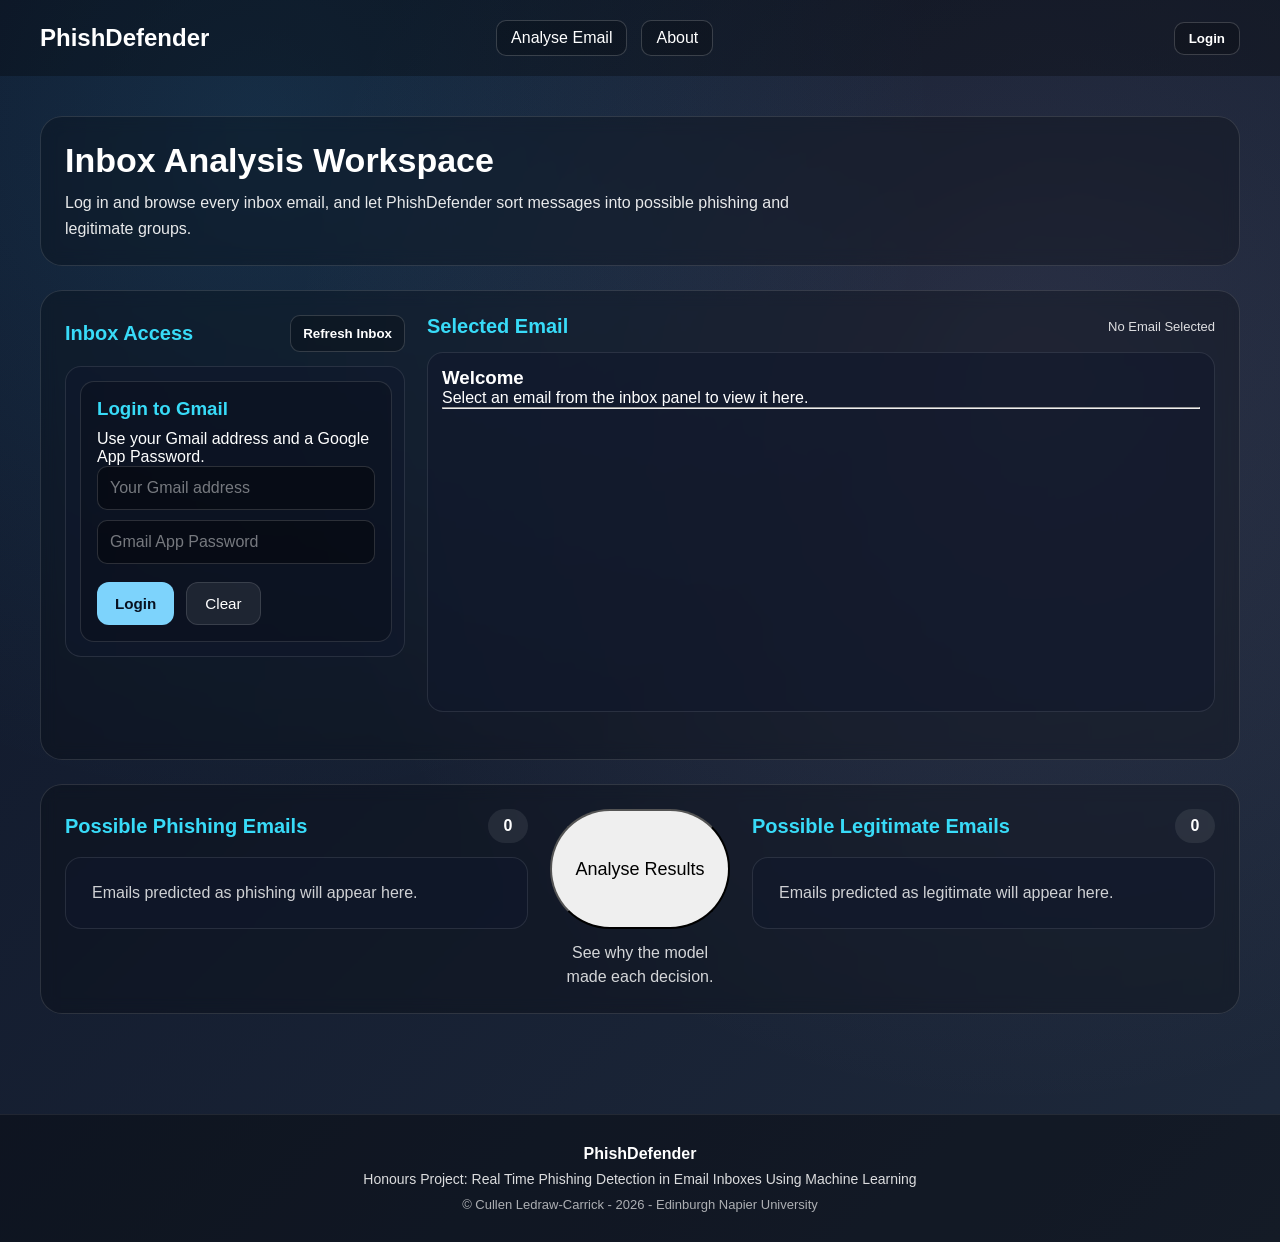
<file: Frontend/index.html>
<!DOCTYPE html>
<html lang="en">
<head>
  <meta charset="UTF-8" />
  <!-- Browser tab title -->
  <title>PhishDefender - Inbox Analysis Workspace</title>
  <!-- Style Sheet -->
  <link rel="stylesheet" href="css/style.css" />
</head>

<body class="page-upload">
  <!-- Header -->
  <div id="headerContainer"></div>

  <!-- Main inbox analysis page -->
  <main class="upload-page">
    <section class="upload-shell">

      <!-- Page intro / explanation -->
      <div class="upload-intro">
        <div>
          <h1 class="page-title">Inbox Analysis Workspace</h1>
          <p class="page-description">
            Log in and browse every inbox email, and let PhishDefender sort messages into possible phishing and legitimate groups.
          </p>
        </div>
      </div>
      <!-- Top wrokspace: inbox list on the left, selected email viewer on the right -->
      <section class="top-workspace">

        <!-- Inbox access/ inbox list panel -->
        <aside class="inbox-sidebar">
          <div class="panel-heading">
            <h2>Inbox Access</h2>
            <button id="refreshInboxBtn" class="small-action-btn" type="button">Refresh Inbox</button>
          </div>
          <!-- Inbox list is filled dynamically by inboxController.js-->
          <div class="list"></div>
        </aside>

        <!-- Selected email viewer -->
        <section class="viewer-panel">
          <div class="panel-heading">
            <h2>Selected Email</h2>
            <div class="viewer-status" id="viewerStatus">No Email Selected</div>
          </div>
          <div class="viewer">
            <div class="viewer-placeholder">
              <h3>Welcome</h3>
              <p>Select an email from the inbox panel to view it here.</p>
              <hr>
            </div>
          </div>
        </section>
      </section>
      <!-- Bottom workspace: phishing list, analysis button, legitimate list -->
      <section class="results-workspace">
        <!-- Phishing results panel -->
        <div class="result-panel phishing-panel">
          <div class="panel-heading">
            <h2>Possible Phishing Emails</h2>
            <span id="phishingCount" class="panel-count">0</span>
          </div>
          <div class="result-list" id="phishingList">
            <div class="result-placeholder">Emails predicted as phishing will appear here.</div>
          </div>
        </div>

        <!-- Middle action panel -->
        <div class="results-middle">
          <button class="analyse-btn" id="analyseBtn" type="button">Analyse Results</button>
          <p class="results-middle-text">
            See why the model made each decision.
          </p>
        </div>

        <!-- Legitimate results panel -->
        <div class="result-panel legitimate-panel">
          <div class="panel-heading">
            <h2>Possible Legitimate Emails</h2>
            <span id="legitimateCount" class="panel-count">0</span>
          </div>
          <div class="result-list" id="legitimateList">
            <div class="result-placeholder">Emails predicted as legitimate will appear here.</div>
          </div>
        </div>
      </section>
    </section>
  </main>

  <!-- Footer -->
  <div id="footerContainer"></div>

  <!-- JavaScript files-->
  <script src="js/componentLoader.js" defer></script>
  <script src="js/authController.js" defer></script>
  <script src="js/headerController.js" defer></script>
  <script src="js/inboxController.js" defer></script>
</body>
</html>
</file>
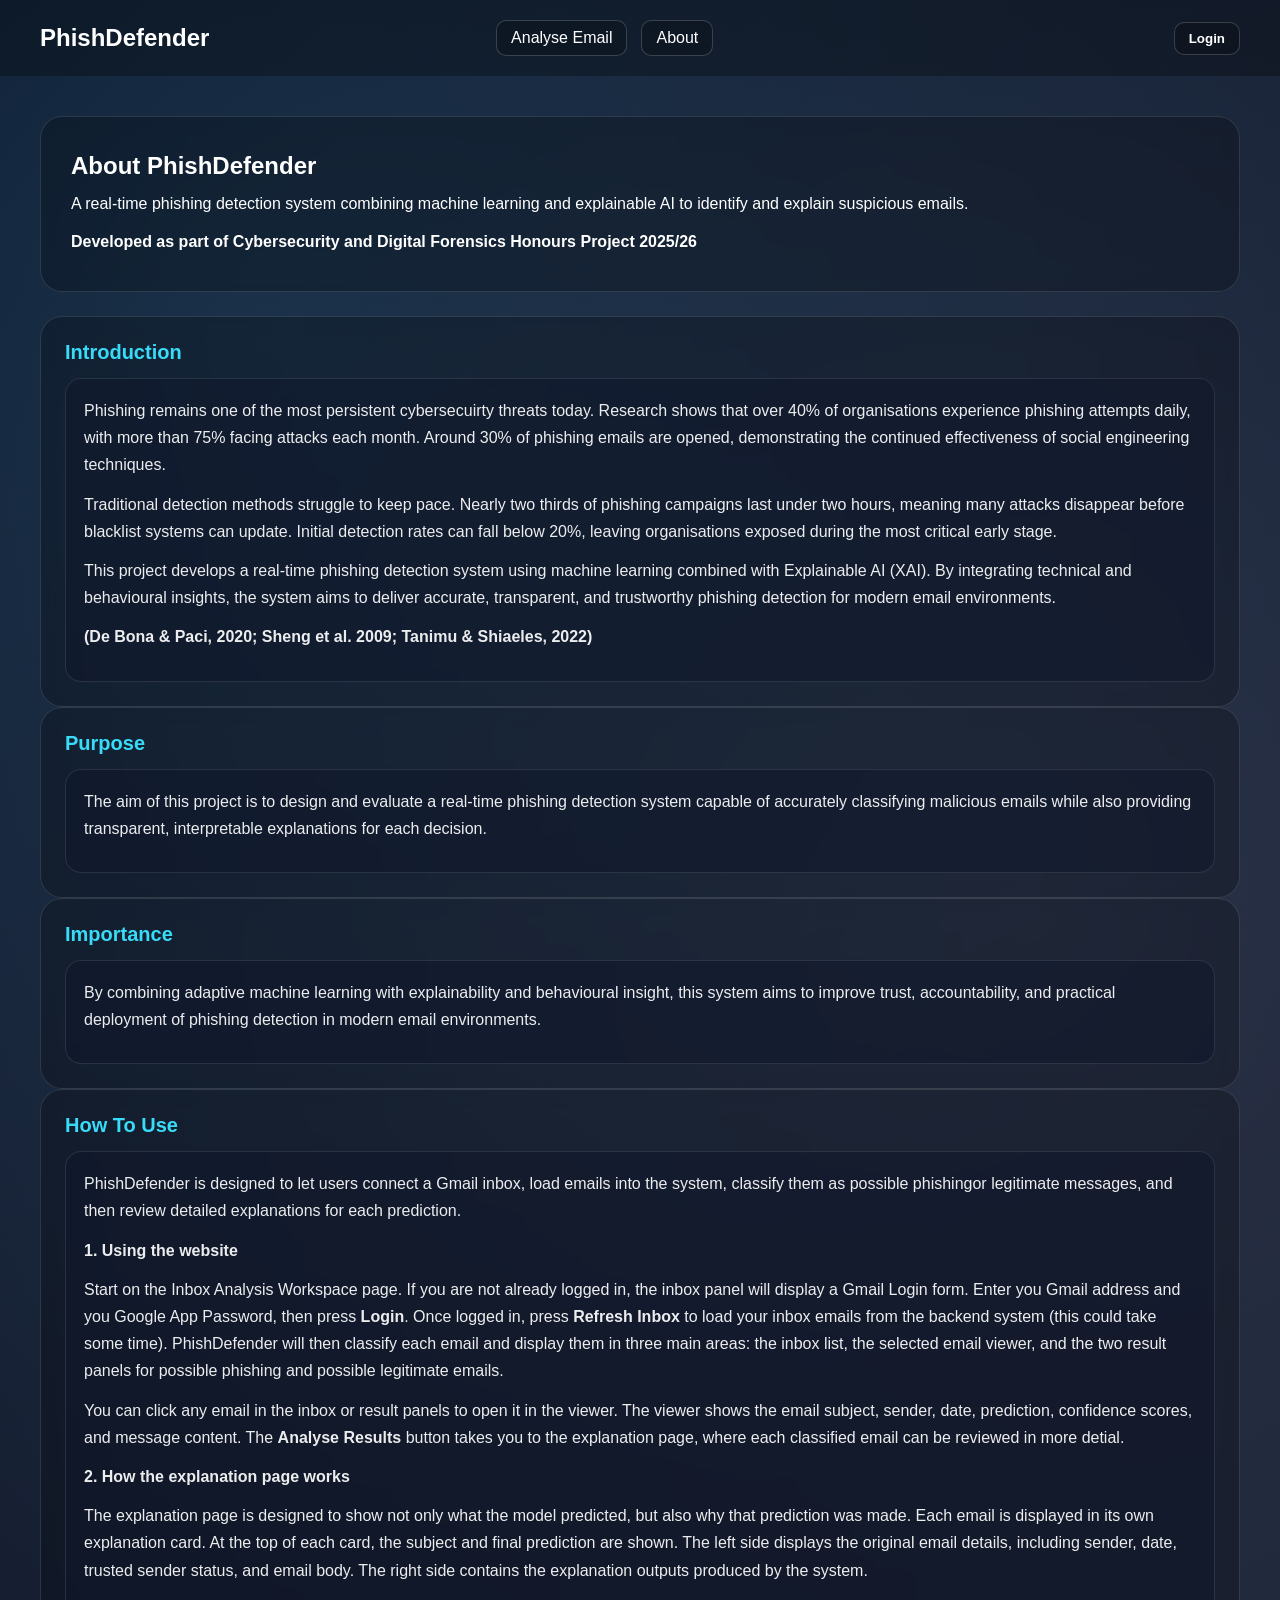
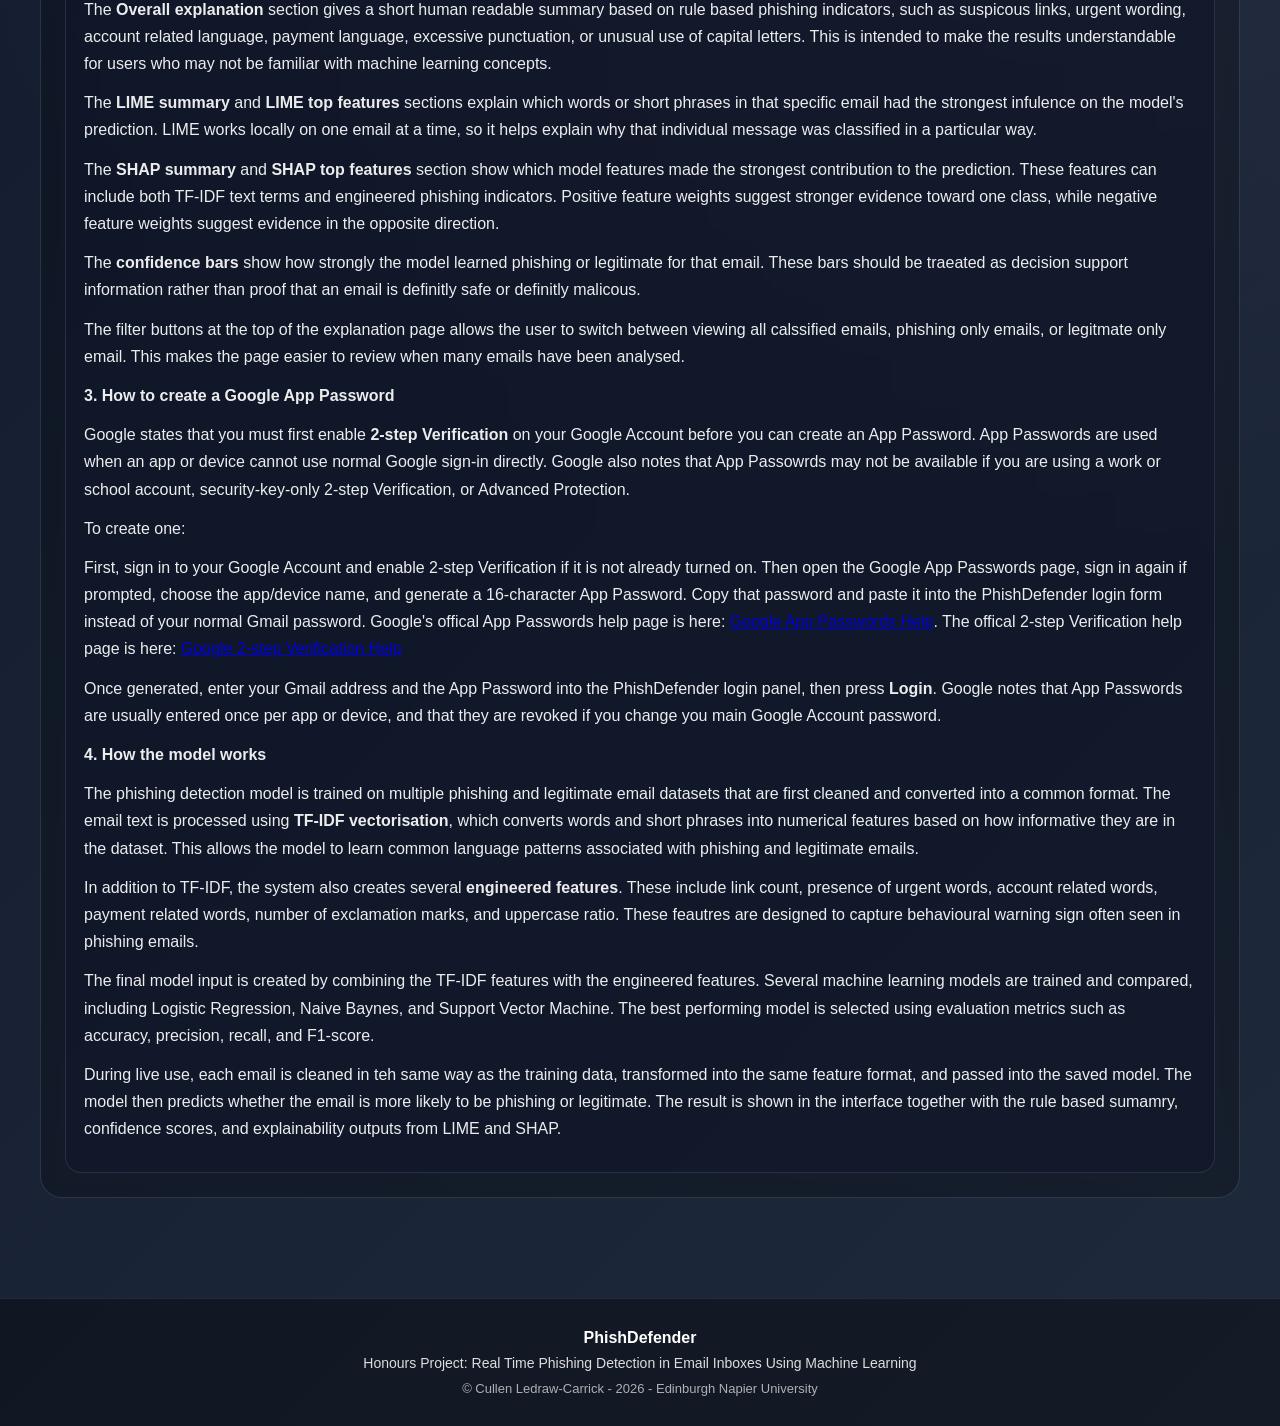
<file: Frontend/about.html>
<!DOCTYPE html>
<html lang="en">
<head>
    <meta charset="UTF-8">
    <!--  Browser Tab title -->
    <title>PhishDefender - About</title>
    <!-- Main shared Stylesheet -->
    <link rel="stylesheet" href="css/style.css">
</head>

<body class="page-about">

    <!-- Header -->
     <div id="headerContainer"></div>

    <!-- Main About page content -->
     <main class="about-page">
        <div class="about-container">

            <!-- Intro section shown at the top of the page -->
            <section class="about-intro">
                <h1 class="page-title">About PhishDefender</h1>
                <p class="page-description">
                    A real-time phishing detection system combining machine learning and 
                    explainable AI to identify and explain suspicious emails.
                </p>

                <p>
                    <strong>Developed as part of Cybersecurity and Digital Forensics Honours Project 2025/26 </strong>
                </p>
            </section>

            <!-- Main information panels -->
            <section class="about-sections">

                <!-- Introduction panel -->
                <div class="about-panel about-panel-large">
                    <div class="panel-heading">
                        <h2>Introduction</h2>
                    </div>
                    <div class="about-panel-content">
                        <p>
                            Phishing remains one of the most persistent cybersecuirty threats today.
                            Research shows that over 40% of organisations experience phishing attempts daily,
                            with more than 75% facing attacks each month. Around 30% of phishing emails are opened,
                            demonstrating the continued effectiveness of social engineering techniques.
                        </p>

                        <p>
                            Traditional detection methods struggle to keep pace. Nearly two thirds of phishing campaigns
                            last under two hours, meaning many attacks disappear before blacklist systems can update.
                            Initial detection rates can fall below 20%, leaving organisations exposed during the most 
                            critical early stage.
                        </p>

                        <p>
                            This project develops a real-time phishing detection system using machine learning combined
                            with Explainable AI (XAI). By integrating technical and behavioural insights, the system
                            aims to deliver accurate, transparent, and trustworthy phishing detection for modern email
                            environments.
                        </p>

                        <p>
                            <strong>(De Bona & Paci, 2020; Sheng et al. 2009; Tanimu & Shiaeles, 2022)</strong>
                        </p>
                    </div>
                </div>

                <!-- Purpose panel -->
                <div class="about-panel">
                    <div class="panel-heading">
                        <h2>Purpose</h2>
                    </div>
                    <div class="about-panel-content">
                        <p>
                            The aim of this project is to design and evaluate a real-time phishing detection system
                            capable of accurately classifying malicious emails while also providing transparent,
                            interpretable explanations for each decision.
                        </p>
                    </div>
                </div>

                <!-- Importance panel -->
                <div class="about-panel">
                    <div class="panel-heading">
                        <h2>Importance</h2>
                    </div>
                    <div class="about-panel-content">
                        <p>
                            By combining adaptive machine learning with explainability and behavioural insight,
                            this system aims to improve trust, accountability, and practical deployment of phishing
                            detection in modern email environments. 
                        </p>
                    </div>
                </div>

                <!-- How to use panel -->
                 <div class="about-panel">
                    <div class="panel-heading">
                        <h2>How To Use</h2>
                    </div>
                    <div class="about-panel-content">
                        <p>
                            PhishDefender is designed to let users connect a Gmail inbox, load emails into the system,
                            classify them as possible phishingor legitimate messages, and then review detailed explanations
                            for each prediction.
                        </p>

                        <p><strong>1. Using the website</strong></p>
                        <p>
                            Start on the Inbox Analysis Workspace page. If you are not already logged in, the inbox panel
                            will display a Gmail Login form. Enter you Gmail address and you Google App Password, then press
                            <strong>Login</strong>. Once logged in, press <strong>Refresh Inbox</strong> to load your inbox
                            emails from the backend system (this could take some time). PhishDefender will then classify each email
                            and display them in three main areas: the inbox list, the selected email viewer, and the two result 
                            panels for possible phishing and possible legitimate emails.
                        </p>

                        <p>
                            You can click any email in the inbox or result panels to open it in the viewer. The viewer shows
                            the email subject, sender, date, prediction, confidence scores, and message content. The 
                            <strong>Analyse Results</strong> button takes you to the explanation page, where each classified email 
                            can be reviewed in more detial.
                        </p>

                        <p><strong>2. How the explanation page works</strong></p>
                        <p>
                            The explanation page is designed to show not only what the model predicted, but also why that prediction
                            was made. Each email is displayed in its own explanation card. At the top of each card, the subject
                            and final prediction are shown. The left side displays the original email details, including sender, 
                            date, trusted sender status, and email body. The right side contains the explanation outputs produced 
                            by the system.
                        </p>

                        <p>
                            The <strong>Overall explanation</strong> section gives a short human readable summary based on rule based phishing
                            indicators, such as suspicous links, urgent wording, account related language, payment language, excessive punctuation, 
                            or unusual use of capital letters. This is intended to make the results understandable for  users who may not be 
                            familiar with machine learning concepts.
                        </p>

                        <p>
                            The <strong>LIME summary</strong> and <strong>LIME top features</strong> sections explain which words or 
                            short phrases in that specific email had the strongest infulence on the model's prediction. LIME works locally
                            on one email at a time, so it helps explain why that individual message was classified in a particular way.
                        </p>

                        <p>
                            The <strong> SHAP summary</strong> and <strong>SHAP top features</strong> section show which model features made the 
                            strongest contribution to the prediction. These features can include both TF-IDF text terms and engineered phishing 
                            indicators. Positive feature weights suggest stronger evidence toward one class, while negative feature weights suggest
                            evidence in the opposite direction.
                        </p>

                        <p>
                            The <strong>confidence bars</strong> show how strongly the model learned phishing or legitimate
                            for that email. These bars should be traeated as decision support information rather than proof 
                            that an email is definitly safe or definitly malicous.
                        </p>

                        <p>
                            The filter buttons at the top of the explanation page allows the user to switch between viewing all 
                            calssified emails, phishing only emails, or legitmate only email. This makes the page easier to review 
                            when many emails have been analysed. 
                        </p>

                        <p><strong>3. How to create a Google App Password</strong></p>
                        <p>
                            Google states that you must first enable <strong>2-step Verification</strong> on your Google Account before you 
                            can create an App Password. App Passwords are used when an app or device cannot use normal Google sign-in directly.
                            Google also notes that App Passowrds may not be available if you are using a work or school account, security-key-only 
                            2-step Verification, or Advanced Protection.
                        </p>

                        <p>
                            To create one:
                        </p>
                        <p>
                            First, sign in to your Google Account and enable 2-step Verification if it is not already turned on. Then open the Google App 
                            Passwords page, sign in again if prompted, choose the app/device name, and generate a 16-character App Password. Copy that password 
                            and paste it into the PhishDefender login form instead of your normal Gmail password. Google's offical App Passwords help page is here: 
                            <a href="https://support.google.com/accounts/answer/185833?hl=en" target="_blank" rel="noopener noreferrer">Google App Passwords Help</a>. 
                            The offical 2-step Verification help page is here: <a href="https://support.google.com/accounts/answer/185839?hl=en" target="_blank" rel="noopener noreferrer">Google 2-step Verification Help</a>
                        </p>

                        <p>
                            Once generated, enter your Gmail address and the App Password into the PhishDefender login panel, then press <strong>Login</strong>. Google notes that 
                            App Passwords are usually entered once per app or device, and that they are revoked if you change you main Google Account password.
                        </p>

                        <p><strong>4. How the model works</strong></p>
                        <p>
                            The phishing detection model is trained on multiple phishing and legitimate email datasets that are first cleaned 
                            and converted into a common format. The email text is processed using <strong>TF-IDF vectorisation</strong>, which 
                            converts words and short phrases into numerical features based on how informative they are in the dataset. This allows the 
                            model to learn common language patterns associated with phishing and legitimate emails.
                        </p>

                        <p>
                            In addition to TF-IDF, the system also creates several <strong>engineered features</strong>. These include link count, presence of urgent words, 
                            account related words, payment related words, number of exclamation marks, and uppercase ratio. These feautres are designed to capture behavioural warning
                            sign often seen in phishing emails.
                        </p>

                        <p>
                            The final model input is created by combining the TF-IDF features with the engineered features. Several machine learning models
                            are trained and compared, including Logistic Regression, Naive Baynes, and Support Vector Machine. The best performing model is 
                            selected using evaluation metrics such as accuracy, precision, recall, and F1-score.
                        </p>

                        <p>
                            During live use, each email is cleaned in teh same way as the training data, transformed into the same feature format, and passed 
                            into the saved model. The model then predicts whether the email is more likely to be phishing or legitimate. The result is shown in 
                            the interface together with the rule based sumamry, confidence scores, and explainability outputs from LIME and SHAP.
                        </p>
                    </div>
                 </div>
            </section>
        </div>
     </main>

    <!-- Footer -->
    <div id="footerContainer"></div>

    <!-- JavaScript files-->
    <script src="js/componentLoader.js" defer></script>
    <script src="js/authController.js" defer></script>
    <script src="js/headerController.js" defer></script>
    
</body>
</html>
</file>
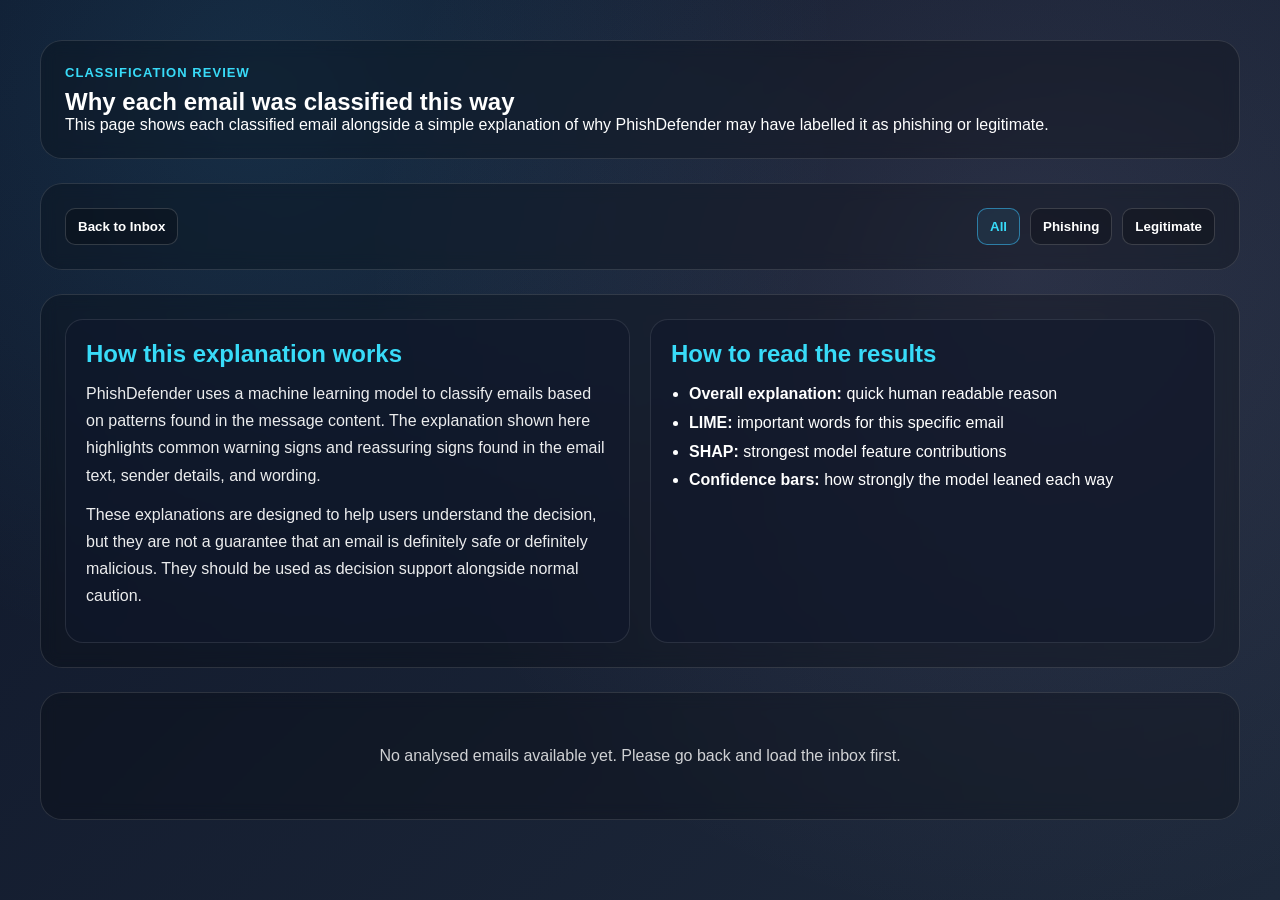
<file: Frontend/explanation.html>
<!DOCTYPE html>
<html lang="en">
<head>
    <meta charset="UTF-8">
    <!-- Browser tab title-->
    <title>PhishDefender - Classification Review</title>
    <!-- Style Sheet -->
    <link rel="stylesheet" href="css/style.css">
</head>
<body>
    <!-- Header -->
    <div id="header-placeholder"></div>

    <!-- Main explanation page content -->
    <main class="explanation-page">
        <div class="explanation-shell">
            <!-- Intro section -->
            <section class="explanation-intro">
                <p class="page-kicker">Classification Review</p>
                <h1 class="page-title">Why each email was classified this way</h1>
                <p class="page-description">
                    This page shows each classified email alongside a simple explanation of why
                    PhishDefender may have labelled it as phishing or legitimate.
                </p>
            </section>

            <!-- Toolbar section with navigatoin and filters -->
            <section class="explanation-toolbar">
                <div class="toolbar-left">
                    <button id="backToInboxBtn" class="small-action-btn"> Back to Inbox</button>
                </div>

                <div class="toolbar-right">
                    <button class="small-action-btn filter-btn is-active" data-filter="all">All</button>
                    <button class="small-action-btn filter-btn" data-filter="phishing">Phishing</button>
                    <button class="small-action-btn filter-btn" data-filter="legitimate">Legitimate</button>
                </div>
            </section>

            <!-- Information cards explaining how the page works -->
            <section class="explanation-info">
                <div class="info-card">
                    <h2>How this explanation works</h2>
                    <p>
                        PhishDefender uses a machine learning model to classify emails based on patterns 
                        found in the message content. The explanation shown here highlights common warning 
                        signs and reassuring signs found in the email text, sender details, and wording.
                    </p>
                    <p>
                        These explanations are designed to help users understand the decision, but they are
                        not a guarantee that an email is definitely safe or definitely malicious. They should 
                        be used as decision support alongside normal caution. 
                    </p>
                </div>

                <div class="info-card">
                    <h2>How to read the results</h2>
                    <ul class="explanation-help-list">
                        <li><strong>Overall explanation:</strong> quick human readable reason</li>
                        <li><strong>LIME:</strong> important words for this specific email</li>
                        <li><strong>SHAP:</strong> strongest model feature contributions</li>
                        <li><strong>Confidence bars:</strong> how strongly the model leaned each way</li>
                    </ul>
                </div>
            </section>
            <!-- Dynamic explanation cards are inserted here by explanation.js-->
            <section id="explanationList" class="explanation-list">
                <div class="result-placeholder">
                    No analysed emails available yet. Go back to the inbox page and classify emails first.
                </div>
            </section>
        </div>
    </main>

    <!-- Footer -->
    <div id="footer-placeholder"></div>

    <!-- JavaScript Files -->
    <script src="js/componentLoader.js"></script>
    <script src="js/authController.js"></script>
    <script src="js/explanation.js"></script>
</body>
</html>
</file>
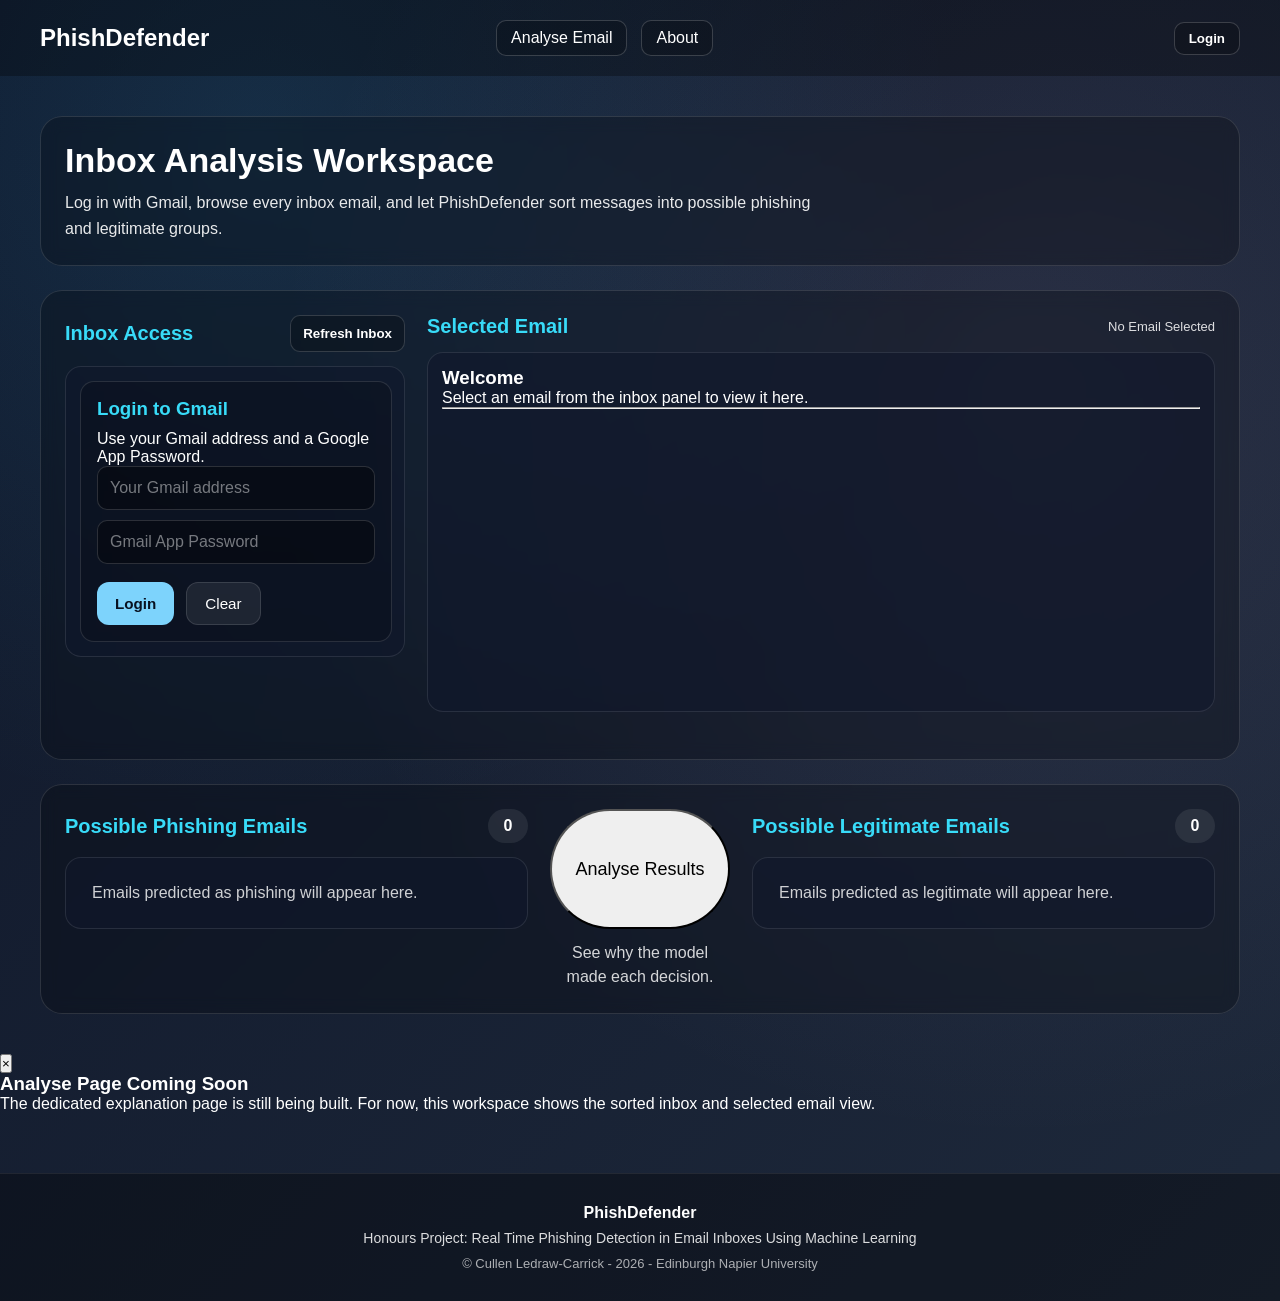
<file: Frontend/upload.html>
<!DOCTYPE html>
<html lang="en">
<head>
  <meta charset="UTF-8" />
  <title>PhishDefender - Upload Inbox</title>
  <link rel="stylesheet" href="css/style.css" />
</head>

<body class="page-upload">
  <div id="headerContainer"></div>

  <main class="upload-page">
    <section class="upload-shell">
      <div class="upload-intro">
        <div>
          <h1 class="page-title">Inbox Analysis Workspace</h1>
          <p class="page-description">
            Log in with Gmail, browse every inbox email, and let PhishDefender sort messages into possible phishing and legitimate groups.
          </p>
        </div>
      </div>

      <section class="top-workspace">
        <aside class="inbox-sidebar">
          <div class="panel-heading">
            <h2>Inbox Access</h2>
            <button id="refreshInboxBtn" class="small-action-btn" type="button">Refresh Inbox</button>
          </div>
          <div class="list"></div>
        </aside>

        <section class="viewer-panel">
          <div class="panel-heading">
            <h2>Selected Email</h2>
            <div class="viewer-status" id="viewerStatus">No Email Selected</div>
          </div>
          <div class="viewer">
            <div class="viewer-placeholder">
              <h3>Welcome</h3>
              <p>Select an email from the inbox panel to view it here.</p>
              <hr>
            </div>
          </div>
        </section>
      </section>

      <section class="results-workspace">
        <div class="result-panel phishing-panel">
          <div class="panel-heading">
            <h2>Possible Phishing Emails</h2>
            <span id="phishingCount" class="panel-count">0</span>
          </div>
          <div class="result-list" id="phishingList">
            <div class="result-placeholder">Emails predicted as phishing will appear here.</div>
          </div>
        </div>

        <div class="results-middle">
          <button class="analyse-btn" id="analyseBtn" type="button">Analyse Results</button>
          <p class="results-middle-text">
            See why the model made each decision.
          </p>
        </div>

        <div class="result-panel legitimate-panel">
          <div class="panel-heading">
            <h2>Possible Legitimate Emails</h2>
            <span id="legitimateCount" class="panel-count">0</span>
          </div>
          <div class="result-list" id="legitimateList">
            <div class="result-placeholder">Emails predicted as legitimate will appear here.</div>
          </div>
        </div>
      </section>
    </section>
  </main>

  <div class="coming-soon-overlay" id="comingSoonOverlay" aria-hidden="true">
    <div class="coming-soon-modal">
      <button class="coming-soon-close" id="closeComingSoonBtn" type="button">×</button>
      <h3>Analyse Page Coming Soon</h3>
      <p>
        The dedicated explanation page is still being built. For now, this workspace shows the sorted inbox and selected email view.
      </p>
    </div>
  </div>

  <div id="footerContainer"></div>

  <script src="js/authController.js" defer></script>
  <script src="js/componentLoader.js" defer></script>
  <script src="js/headerController.js" defer></script>
  <script src="js/inboxController.js" defer></script>
</body>
</html>
</file>
<file: Frontend/css/style.css>
/*
Global Reset:
Removes default browser spacing
*/
* {
  margin: 0;
  padding: 0;
  box-sizing: border-box;
}

/*
Body / Page Background:
Sets the main font, dark gradient background, default text colour,
and makes the page stack vertically from top to bottom
*/
body {
  font-family: Arial, Helvetica, sans-serif;
  background:
    radial-gradient(circle at 20% 10%, rgba(56, 189, 248, 0.12), transparent 45%),
    radial-gradient(circle at 80% 30%, rgba(205, 181, 225, 0.10), transparent 55%),
    linear-gradient(135deg, #0f172a, #1e293b);

  color: white;
  min-height: 100vh;

  display: flex;
  flex-direction: column;
}

/*
Navigation Bar:
Styles the top navigation area including the title, centre links,
and right-side login/user area
*/
.navbar {
  display: flex;
  align-items: center;
  justify-content: space-between;
  padding: 20px 40px;
  background: rgba(0, 0, 0, 0.3);
}

/* Title text shown in the top left of the navbar */
.title {
  font-size: 24px;
  font-weight: bold;
}

.title a {
  color: white;
  text-decoration: none;
  font-weight: bold;
  font-size: 24px;
}

.logo a:visited {
  color: white;
}

/* Centers the main navigation links across the header */
.nav-center {
  display: flex;
  justify-content: center;
  gap: 14px;
  flex: 1;
}

/* Styles individual navigation links */
.nav-center a {
  color: white;
  text-decoration: none;

  padding: 8px 14px;
  border: 1px solid rgba(255, 255, 255, 0.18);
  border-radius: 10px;

  background: rgba(0, 0, 0, 0.20);
}

/* Hover effect for navigation links */
.nav-center a:hover {
  color: #38dbf8;
  border-color: rgba(56, 189, 248, 0.55);
  background: rgba(56, 189, 248, 0.08);
}

/* Right side of the navbar for login/logout button and logged in user text */
.nav-right {
  display: flex;
  align-items: center;
  justify-content: flex-end;
  gap: 10px;
  min-width: 240px;
}

/* Displays the signed in username */
.header-user {
  font-weight: 700;
  opacity: 0.95;
}

/* Main authentication button in the header */
.header-auth-btn {
  padding: 8px 14px;
  border-radius: 10px;
  border: 1px solid rgba(255, 255, 255, 0.18);
  background: rgba(0, 0, 0, 0.20);
  color: white;
  cursor: pointer;
  font-weight: 700;
}

/* Hover effect for the auth button */
.header-auth-btn:hover {
  color: #38dbf8;
  border-color: rgba(56, 189, 248, 0.55);
  background: rgba(56, 189, 248, 0.08);
}

/*
Footer Styling:
Styles the footer container and its inner text
*/
.footer {
  width: 100vw;
  margin-top: 60px;
  padding: 30px 40px;
  background: rgba(0, 0, 0, 0.35);
  border-top: 1px solid rgba(255, 255, 255, 0.08);
}

/* Centers footer content */
.footer-inner {
  text-align: center;
}

/* Main footer heading */
.footer-title {
  font-weight: 900;
  margin-bottom: 8px;
}

/* Supporting footer text */
.footer-text {
  font-size: 14px;
  opacity: 0.85;
  margin-bottom: 10px;
}

/* Copyright text at the bottom of the footer */
.footer-copyright {
  font-size: 13px;
  opacity: 0.65;
}

/*
Inline login panel:
Styles the login form shown inside the inbox area
*/
.login-panel {
  background: rgba(0, 0, 0, 0.18);
  border: 1px solid rgba(255, 255, 255, 0.12);
  border-radius: 14px;
  padding: 16px;
}

/* Login panel heading */
.login-panel h3 {
  color: #38dbf8;
  margin-bottom: 10px;
}

/* Small helper text under the heading */
.login-panel .hint {
  opacity: 0.75;
  font-size: 13px;
  margin-bottom: 12px;
}

/* Input boxes for Gmail/app password */
.login-panel input {
  width: 100%;
  padding: 12px;
  margin-bottom: 10px;
  border-radius: 10px;
  border: 1px solid rgba(255, 255, 255, 0.15);
  background: rgba(0, 0, 0, 0.35);
  color: white;
}

.new-email-notice {
  margin-top: 12px;
  padding: 12px 14px;
  border-radius: 12px;
  background: rgba(56, 189, 248, 0.10);
  border: 1px solid rgba(56, 189, 248, 0.25);
}

/* Holds login action buttons side by side */
.login-panel .actions {
  display: flex;
  gap: 10px;
  margin-top: 8px;
}

/* Shared button styling inside login panel */
.login-panel .actions button {
  flex: 1;
  padding: 10px;
  border-radius: 10px;
  border: none;
  cursor: pointer;
  font-weight: 800;
}

/* Primary login/confirm button */
.login-panel .actions .primary {
  background: #38dbf8;
  color: black;
}

/* Hover effect for primary button */
.login-panel .actions .primary:hover {
  background: #0ea5e9;
}

/* Secondary/cancel style button */
.login-panel .actions .secondary {
  background: #334155;
  color: white;
}

/* Hover effect for secondary button */
.login-panel .actions .secondary:hover {
  background: #475569;
}

/* Error message shown when login fails */
.login-panel .error {
  display: none;
  color: #ff6b6b;
  margin-top: 10px;
  font-weight: 700;
}

/*
About Page:
Controls layout and styling for the about page,
including intro section and content panels
*/
.about-page {
  flex: 1;
  padding: 40px;
}

/* Main wrapper that keeps about page content centered */
.about-container {
  width: min(1200px, 100%);
  margin: 0 auto;
  display: flex;
  flex-direction: column;
  gap: 24px;
}

/* Intro card at the top of the about page */
.about-intro {
  background: rgba(0, 0, 0, 0.24);
  border: 1px solid rgba(255, 255, 255, 0.12);
  border-radius: 22px;
  padding: 30px;
  backdrop-filter: blur(8px);
  line-height: 38px;
}

/* Two column layout for the About page sections */
.about-section {
  display: grid;
  grid-template-columns: repeat(2, 1fr);
  gap: 22px;
}

/* Shared card styling for each About panel */
.about-panel {
  background: rgba(0, 0, 0, 0.24);
  border: 1px solid rgba(255, 255, 255, 0.12);
  border-radius: 22px;
  padding: 24px;
  backdrop-filter: blur(8px);
}

/* Large About panel spanning both columns */
.about-panel-large {
  grid-column: span 2;
}

/* Inner content box inside About cards */
.about-panel-content {
  background: rgba(15, 23, 42, 0.55);
  border: 1px solid rgba(255, 255, 255, 0.10);
  border-radius: 16px;
  padding: 18px;
}

/* Paragraph styling inside About content boxes */
.about-panel-content p {
  line-height: 1.7;
  opacity: 0.92;
  margin-bottom: 12px;
}

/* Responsive styling for About page on smaller screens stacks panels into one column */
@media (max-width: 1100px) {
  .about-section {
    grid-template-columns: 1fr;
  }

  .about-panel-large {
    grid-column: span 1;
  }
}

/*
Upload Page / Inbox Workspace:
Styles the main email workspace including inbox, viewer, results area, and action controls.
*/
.page-upload .page-title {
  font-size: 34px;
  font-weight: 800;
  margin-bottom: 10px;
}

/* Intro/description text under the page title */
.page-upload .page-description {
  max-width: 760px;
  opacity: 0.9;
  line-height: 1.6;
}

/* Main page wrapper for upload/inbox screen */
.upload-page {
  flex: 1;
  padding: 40px;
}

/* Keeps the upload workspace centered and spaced */
.upload-shell {
  width: min(1380px, 100%);
  margin: 0 auto;
  display: flex;
  flex-direction: column;
  gap: 24px;
}

/* Shared card style for intro, top workspace, and results */
.upload-intro,
.top-workspace,
.results-workspace {
  background: rgba(0, 0, 0, 0.24);
  border: 1px solid rgba(255, 255, 255, 0.12);
  border-radius: 22px;
  padding: 24px;
  backdrop-filter: blur(8px);
}

/* Top section layout: inbox sidebar + email viewer */
.top-workspace {
  display: grid;
  grid-template-columns: 340px 1fr;
  gap: 22px;
  min-height: 470px;
}

/* Shared vertical layout for inbox, viewer, and results panel */
.inbox-sidebar,
.viewer-panel,
.result-panel {
  display: flex;
  flex-direction: column;
  min-height: 0;
}

/* Makes inbox list scroll when many emails appear */
.inbox-sidebar .list {
  max-height: 600px;
  overflow-y: auto;
  padding-right: 12px;
}

/* Header row for panel title and action button */
.panel-heading {
  display: flex;
  align-items: center;
  justify-content: space-between;
  gap: 12px;
  margin-bottom: 14px;
}

/* Panel title text */
.panel-heading h2 {
  font-size: 20px;
  color: #38dbf8;
}

/* Small action buttons such as refresh or quick actions */
.small-action-btn,
.small-inline-btn {
  padding: 10px 12px;
  border-radius: 10px;
  border: 1px solid rgba(255, 255, 255, 0.16);
  background: rgba(0, 0, 0, 0.25);
  color: white;
  font-weight: 700;
  cursor: pointer;
}

/* Hover effect for small buttons */
.small-action-btn:hover,
.small-inline-btn:hover {
  border-color: rgba(56, 189, 248, 0.5);
  color: #38dbf8;
}

/* Scrollable results list area */
.result-list {
  max-height: 350px;
  overflow-y: auto;
  padding-right: 6px;
}

/* Shared styling for inbox list, email viewer, and results list */
.list,
.viewer,
.result-list {
  background: rgba(15, 23, 42, 0.55);
  border: 1px solid rgba(255, 255, 255, 0.10);
  border-radius: 16px;
  padding: 14px;
  overflow-y: auto;
}

/* Stacks items vertically in inbox/results lists */
.list,
.result-list {
  display: flex;
  flex-direction: column;
  gap: 10px;
}

/* Minimum height for the email viewer panel */
.viewer {
  min-height: 360px;
}

/* Placeholder text shown when no email/result is loaded */
.list-status,
.result-placeholder {
  opacity: 0.8;
  padding: 12px;
}

/* Logged in account summary shown above inbox */
.login-summary {
  display: flex;
  align-items: center;
  justify-content: space-between;
  gap: 10px;
  padding: 12px;
  border-radius: 12px;
  background: rgba(56, 189, 248, 0.10);
  border: 1px solid rgba(56, 189, 248, 0.18);
  margin-bottom: 6px;
}

/* Smaller subtext in login summary */
.login-summary-sub {
  font-size: 12px;
  opacity: 0.78;
  margin-top: 4px;
}

/* Individual email/result item cards */
.email-item,
.result-item {
  width: 100%;
  text-align: left;
  padding: 12px;
  border-radius: 12px;
  border: 1px solid rgba(255, 255, 255, 0.10);
  background: rgba(255, 255, 255, 0.04);
  color: white;
  cursor: pointer;
}

/* Hover effect for email/results cards */
.email-item:hover,
.result-item:hover {
  transform: translateY(-1px);
  border-color: rgba(56, 189, 248, 0.45);
  background: rgba(56, 189, 248, 0.08);
}

/* Metadata text such as sender/date/confidence */
.email-item-meta,
.email-item-date,
.result-confidence {
  font-size: 12px;
  opacity: 0.78;
  margin-top: 4px;
}

/* Red marker for phishing classified emails */
.email-item.is-phishing,
.result-item.is-phishing {
  border-left: 4px solid rgba(255, 99, 132, 0.95);
}

/* Green marker for legitimate classified emails */
.email-item.is-legitimate,
.result-item.is-legitimate {
  border-left: 4px solid rgba(74, 222, 128, 0.95);
}

/* Small status text above/below viewer */
.viewer-status {
  font-size: 13px;
  opacity: 0.85;
}

/* Email title inside viewer */
.email-view-content h3 {
  margin-bottom: 10px;
  color: #38dbf8;
}

/* Paragraph spacing in opened email view */
.email-view-content p {
  margin-bottom: 8px;
}

/* Preserves email formatting and line breaks */
.email-body {
  white-space: pre-wrap;
  line-height: 1.6;
}

/* Bottom results layout: phishing list, centre button, legit list */
.results-workspace {
  display: grid;
  grid-template-columns: 1fr 180px 1fr;
  gap: 22px;
  align-items: stretch;
}

/* Small count badge for number of results */
.panel-count {
  min-width: 40px;
  text-align: center;
  padding: 8px 10px;
  border-radius: 999px;
  background: rgba(255, 255, 255, 0.08);
  font-weight: 800;
}

/* Middle section holding the analyse button and message */
.results-middle {
  display: flex;
  flex-direction: column;
  align-items: center;
  justify-content: center;
  gap: 12px;
}

/* Large analyse button in the middle column */
.results-middle .analyse-btn {
  width: 100%;
  min-height: 120px;
  border-radius: 999px;
  font-size: 18px;
}

/* Supporting text under the middle button */
.results-middle-text {
  text-align: center;
  opacity: 0.82;
  line-height: 1.5;
}

/* Responsive layout for smaller screens stacks top and results workspace into one column */
@media (max-width: 1100px) {
  .top-workspace,
  .results-workspace {
    grid-template-columns: 1fr;
  }

  .results-middle .analyse-btn {
    min-height: 70px;
    border-radius: 14px;
  }
}

/* Explanation Page */

.explanation-page {
  flex: 1;
  padding: 40px;
}

.explanation-shell {
  width: min(1380px, 100%);
  margin: 0 auto;
  display: flex;
  flex-direction: column;
  gap: 24px;
}

.explanation-intro,
.explanation-toolbar,
.explanation-list,
.explanation-info {
  background: rgba(0, 0, 0, 0.24);
  border: 1px solid rgba(255, 255, 255, 0.12);
  border-radius: 22px;
  padding: 24px;
  backdrop-filter: blur(8px);
}

.page-kicker {
  color: #38dbf8;
  font-weight: 700;
  text-transform: uppercase;
  letter-spacing: 0.08em;
  font-size: 13px;
  margin-bottom: 8px;
}

.explanation-toolbar {
  display: flex;
  justify-content: space-between;
  align-items: center;
  gap: 16px;
  flex-wrap: wrap;
}

.toolbar-right {
  display: flex;
  gap: 10px;
  flex-wrap: wrap;
}

.filter-btn.is-active {
  border-color: rgba(56, 189, 248, 0.55);
  color: #38dbf8;
  background: rgba(56, 189, 248, 0.08);
}

.explanation-list {
  display: flex;
  flex-direction: column;
  gap: 20px;
}

.explanation-card {
  background: rgba(15, 23, 42, 0.55);
  border: 1px solid rgba(255, 255, 255, 0.10);
  border-radius: 18px;
  padding: 18px;
  display: flex;
  flex-direction: column;
  gap: 16px;
}

.explanation-card.is-phishing {
  border-left: 5px solid rgba(255, 99, 132, 0.95);
}

.explanation-card.is-legitimate {
  border-left: 5px solid rgba(74, 222, 128, 0.95);
}

.explanation-card-top {
  display: flex;
  justify-content: space-between;
  align-items: center;
  gap: 12px;
  flex-wrap: wrap;
}

.explanation-card-title {
  font-size: 20px;
  font-weight: 800;
}

.prediction-badge {
  padding: 8px 14px;
  border-radius: 999px;
  font-weight: 800;
  font-size: 13px;
  text-transform: capitalize;
}

.prediction-badge.is-phishing {
  background: rgba(255, 99, 132, 0.18);
  color: #ff8aa0;
  border: 1px solid rgba(255, 99, 132, 0.35);
}

.prediction-badge.is-legitimate {
  background: rgba(74, 222, 128, 0.18);
  color: #86efac;
  border: 1px solid rgba(74, 222, 128, 0.35);
}

.explanation-grid {
  display: grid;
  grid-template-columns: 1.1fr 0.9fr;
  gap: 18px;
}

.explanation-panel {
  background: rgba(255, 255, 255, 0.04);
  border: 1px solid rgba(255, 255, 255, 0.08);
  border-radius: 16px;
  padding: 16px;
}

.explanation-panel h3 {
  color: #38dbf8;
  margin-bottom: 12px;
}

.email-meta {
  display: grid;
  gap: 8px;
  margin-bottom: 14px;
  font-size: 14px;
  opacity: 0.92;
}

.email-meta strong {
  color: white;
}

.email-body-box {
  white-space: pre-wrap;
  line-height: 1.6;
  max-height: 320px;
  overflow-y: auto;
  padding-right: 6px;
}

.reason-summary {
  line-height: 1.6;
  margin-bottom: 14px;
}

.reason-block {
  margin-bottom: 14px;
}

.reason-block h4 {
  margin-bottom: 8px;
  font-size: 15px;
}

.reason-list {
  display: flex;
  flex-direction: column;
  gap: 8px;
}

.reason-chip {
  padding: 10px 12px;
  border-radius: 12px;
  font-size: 14px;
  line-height: 1.45;
  border: 1px solid rgba(255, 255, 255, 0.08);
}

.reason-chip.warning {
  background: rgba(255, 99, 132, 0.10);
}

.reason-chip.safe {
  background: rgba(74, 222, 128, 0.10);
}

.confidence-row {
  display: flex;
  flex-direction: column;
  gap: 10px;
  margin-top: 10px;
}

.confidence-item {
  display: flex;
  flex-direction: column;
  gap: 6px;
}

.confidence-bar {
  width: 100%;
  height: 10px;
  border-radius: 999px;
  background: rgba(255, 255, 255, 0.08);
  overflow: hidden;
}

.confidence-fill {
  height: 100%;
  border-radius: 999px;
  background: linear-gradient(90deg, #38dbf8, #c084fc);
}

.explanation-info {
  display: grid;
  grid-template-columns: repeat(2, 1fr);
  gap: 20px;
}

.info-card {
  background: rgba(15, 23, 42, 0.55);
  border: 1px solid rgba(255, 255, 255, 0.10);
  border-radius: 18px;
  padding: 20px;
}

.info-card h2 {
  color: #38dbf8;
  margin-bottom: 12px;
}

.info-card p {
  line-height: 1.7;
  opacity: 0.92;
  margin-bottom: 12px;
}

.explanation-help-list {
  padding-left: 18px;
  line-height: 1.8;
}

.empty-state {
  text-align: center;
  padding: 30px;
  opacity: 0.8;
}

.reason-chip.neutral {
  background: rgba(56, 189, 248, 0.10);
  border: 1px solid rgba(56, 189, 248, 0.25);
}

@media (max-width: 1100px) {
  .explanation-grid,
  .explanation-info {
    grid-template-columns: 1fr;
  }
}

.login-input {
  width: 100%;
  padding: 14px 16px;
  margin-bottom: 16px;
  border-radius: 16px;
  border: 1px solid rgba(255, 255, 255, 0.12);
  background: rgba(0, 0, 0, 0.28);
  color: #ffffff;
  font-size: 1rem;
  box-sizing: border-box;
}

.login-input::placeholder {
  color: rgba(255, 255, 255, 0.45);
}

.login-panel-actions {
  display: flex;
  gap: 12px;
  margin-top: 8px;
}

.action-btn {
  border: none;
  border-radius: 12px;
  padding: 12px 18px;
  font-size: 0.95rem;
  cursor: pointer;
}

.primary-btn {
  background: #7dd3fc;
  color: #081120;
  font-weight: 600;
}

.secondary-btn {
  background: rgba(255, 255, 255, 0.08);
  color: #ffffff;
  border: 1px solid rgba(255, 255, 255, 0.12);
}
</file>
